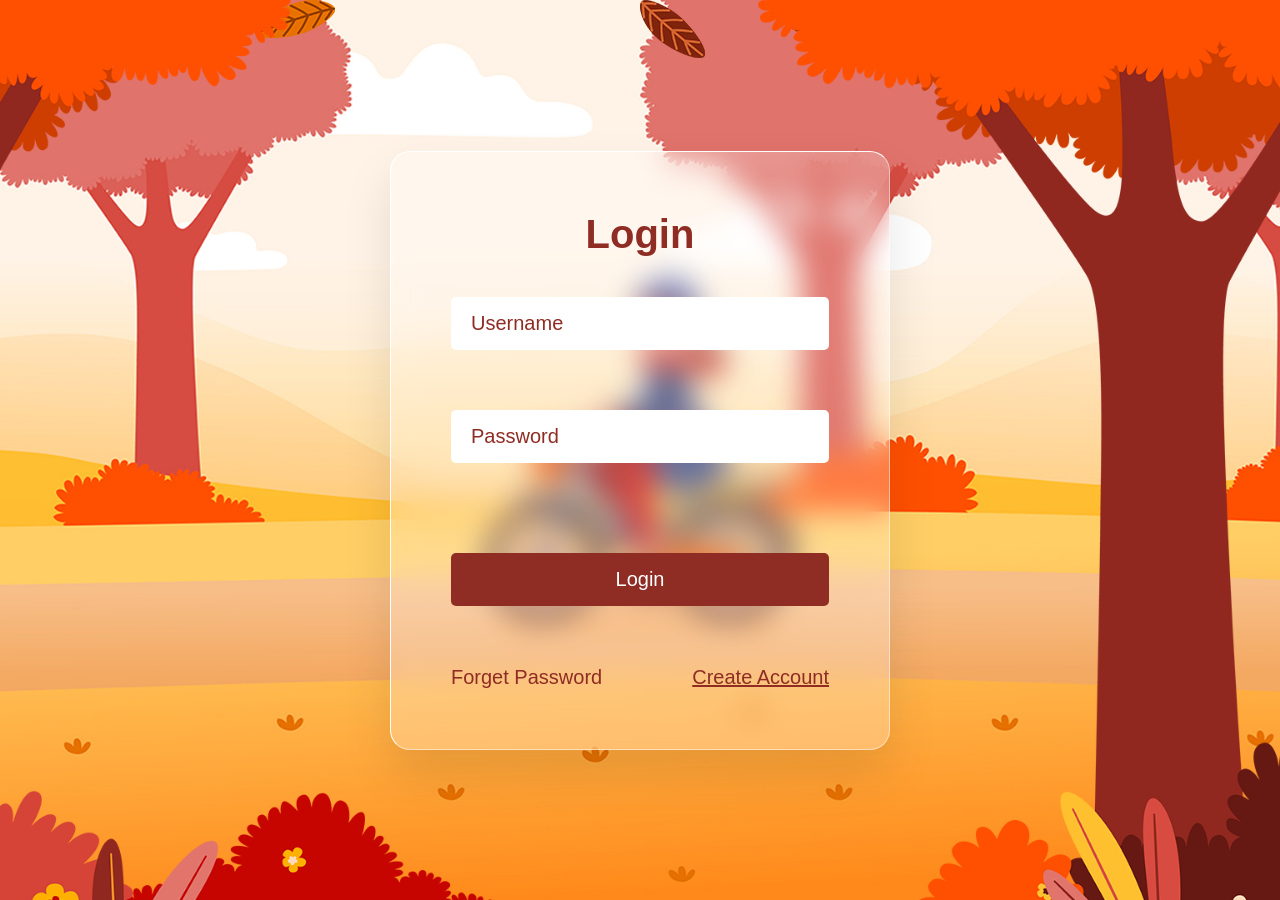
<file: admin.html>
<!DOCTYPE html>
<html lang="en">
<head>
<meta charset="UTF-8">
<title>Admin Dashboard</title>

<style>
*{margin:0;padding:0;box-sizing:border-box;}

body{
    font-family:'Segoe UI',sans-serif;
    background:#0f172a;
    color:#e2e8f0;
    display:flex;
}

/* SIDEBAR */
.sidebar{
    width:240px;
    height:100vh;
    background:#020617;
    padding:20px;
    position:fixed;
}

.sidebar h2{
    text-align:center;
    color:#38bdf8;
    margin-bottom:30px;
}

.sidebar a{
    display:block;
    padding:12px;
    margin:10px 0;
    border-radius:6px;
    cursor:pointer;
}
.sidebar a:hover{
    background:#1e293b;
}

/* MAIN */
.main{
    margin-left:240px;
    width:100%;
    padding:20px;
}

/* TOPBAR */
.topbar{
    background:#1e293b;
    padding:15px;
    border-radius:10px;
    margin-bottom:20px;
}

/* CARDS */
.cards{
    display:grid;
    grid-template-columns:repeat(auto-fit,minmax(200px,1fr));
    gap:15px;
}

.card{
    background:#1e293b;
    padding:20px;
    border-radius:10px;
}

/* SECTION */
.section{
    margin-top:20px;
    background:#1e293b;
    padding:20px;
    border-radius:10px;
}

/* TABLE */
table{
    width:100%;
    border-collapse:collapse;
    margin-top:10px;
}
th,td{
    padding:10px;
    text-align:center;
}
th{
    background:#020617;
    color:#38bdf8;
}
tr:nth-child(even){
    background:#0f172a;
}

/* BUTTON */
button{
    padding:6px 10px;
    border:none;
    border-radius:6px;
    cursor:pointer;
}
.delete{ background:#ef4444;color:#fff; }
.approve{ background:#22c55e;color:#fff; }

/* PAGE */
.page{display:none;}
.page.activePage{display:block;}
</style>
</head>

<body>

<script>
if(!localStorage.getItem("admin")){
    window.location.href="login.html";
}
</script>

<!-- SIDEBAR -->
<div class="sidebar">
    <h2>Admin</h2>

    <a onclick="showSection('dashboard')">Dashboard</a>
    <a onclick="showSection('users')">Users</a>
    <a onclick="showSection('approval')">Approval</a>
    <a onclick="showSection('attendance')">Attendance</a>
    <a onclick="logout()">Logout</a>
</div>

<!-- MAIN -->
<div class="main">

<div class="topbar">
    <h2>Admin Dashboard</h2>
</div>

<!-- DASHBOARD -->
<div id="dashboard" class="page activePage">
    <div class="cards">
        <div class="card">
            <h3>Total Users</h3>
            <p id="totalUsers">0</p>
        </div>
        <div class="card">
            <h3>Pending</h3>
            <p id="pendingUsers">0</p>
        </div>
        <div class="card">
            <h3>Total Records</h3>
            <p id="totalRecords">0</p>
        </div>
    </div>
</div>

<!-- USERS -->
<div id="users" class="page">
    <div class="section">
        <h3>Users</h3>
        <table>
            <thead>
                <tr>
                    <th>User</th>
                    <th>Status</th>
                    <th>Action</th>
                </tr>
            </thead>
            <tbody id="userTable"></tbody>
        </table>
    </div>
</div>

<!-- APPROVAL -->
<div id="approval" class="page">
    <div class="section">
        <h3>Pending Approval</h3>
        <div id="approvalList"></div>
    </div>
</div>

<!-- ATTENDANCE -->
<div id="attendance" class="page">
    <div id="attendanceTable"></div>
</div>

</div>

<script>

/* NAVIGATION */
function showSection(id){
    document.querySelectorAll(".page").forEach(p=>p.classList.remove("activePage"));
    document.getElementById(id).classList.add("activePage");
}

/* LOAD USERS */
function loadUsers(){
    let users = JSON.parse(localStorage.getItem("users"))||{};
    let keys = Object.keys(users);

    let output="";
    let approvalUI="";

    document.getElementById("totalUsers").innerText = keys.length;
    document.getElementById("pendingUsers").innerText =
        keys.filter(u=>!users[u]?.approved).length;

    keys.forEach(u=>{
        let isApproved = users[u]?.approved;

        output+=`
        <tr>
            <td>${u}</td>
            <td>${isApproved?"✅ Approved":"❌ Pending"}</td>
            <td>
                ${!isApproved?`<button class="approve" onclick="approveUser('${u}')">Approve</button>`:""}
                <button class="delete" onclick="deleteUser('${u}')">Delete</button>
            </td>
        </tr>`;

        if(!isApproved){
            approvalUI += `${u} ❌ 
            <button class="approve" onclick="approveUser('${u}')">Approve</button><br>`;
        }
    });

    document.getElementById("userTable").innerHTML = output;
    document.getElementById("approvalList").innerHTML =
        approvalUI || "No Pending Users";
}

/* APPROVE */
function approveUser(u){
    let users = JSON.parse(localStorage.getItem("users"))||{};
    if(users[u]){
        users[u].approved = true;
        localStorage.setItem("users",JSON.stringify(users));
        loadUsers();
    }
}

/* DELETE USER */
function deleteUser(u){
    let users=JSON.parse(localStorage.getItem("users"))||{};
    delete users[u];
    localStorage.setItem("users",JSON.stringify(users));
    loadUsers();
}

/* ATTENDANCE */
function loadAttendance(){

    let data=JSON.parse(localStorage.getItem("allAttendance"))||[];
    let container=document.getElementById("attendanceTable");

    document.getElementById("totalRecords").innerText=data.length;

    if(data.length===0){
        container.innerHTML="<p>No Data Available</p>";
        return;
    }

    let grouped={};

    data.forEach((d,i)=>{
        let date=d.date || "No Date";

        if(!grouped[d.user]) grouped[d.user]={};
        if(!grouped[d.user][date]) grouped[d.user][date]=[];

        grouped[d.user][date].push({...d,index:i});
    });

    let output="";

    Object.keys(grouped).forEach(user=>{

        output+=`<div class="section"><h2>${user}</h2>`;

        Object.keys(grouped[user]).forEach(date=>{

            output+=`
            <h4>${date}</h4>

            <table>
                <thead>
                    <tr>
                        <th>University</th>
                        <th>College</th>
                        <th>Course</th>
                        <th>Name</th>
                        <th>Class</th>
                        <th>Roll</th>
                        <th>Present</th>
                        <th>Absent</th>
                        <th>Action</th>
                    </tr>
                </thead>
                <tbody>`;

            grouped[user][date].forEach(d=>{
                output+=`
                <tr>
                    <td>${d.university||"-"}</td>
                    <td>${d.college||"-"}</td>
                    <td>${d.course||"-"}</td>
                    <td>${d.name||"-"}</td>
                    <td>${d.className||"-"}</td>
                    <td>${d.roll||"-"}</td>
                    <td>${d.present||0}</td>
                    <td>${d.absent||0}</td>
                    <td>
                        <button class="delete" onclick="deleteAttendance(${d.index})">Delete</button>
                    </td>
                </tr>`;
            });

            output+=`</tbody></table>`;
        });

        output+=`</div>`;
    });

    container.innerHTML=output;
}

/* DELETE ATTENDANCE */
function deleteAttendance(i){
    let data=JSON.parse(localStorage.getItem("allAttendance"))||[];
    data.splice(i,1);
    localStorage.setItem("allAttendance",JSON.stringify(data));
    loadAttendance();
}

/* LOGOUT */
function logout(){
    localStorage.removeItem("admin");
    window.location.href="login.html";
}

/* INIT */
loadUsers();
loadAttendance();

</script>

</body>
</html>
</file>
